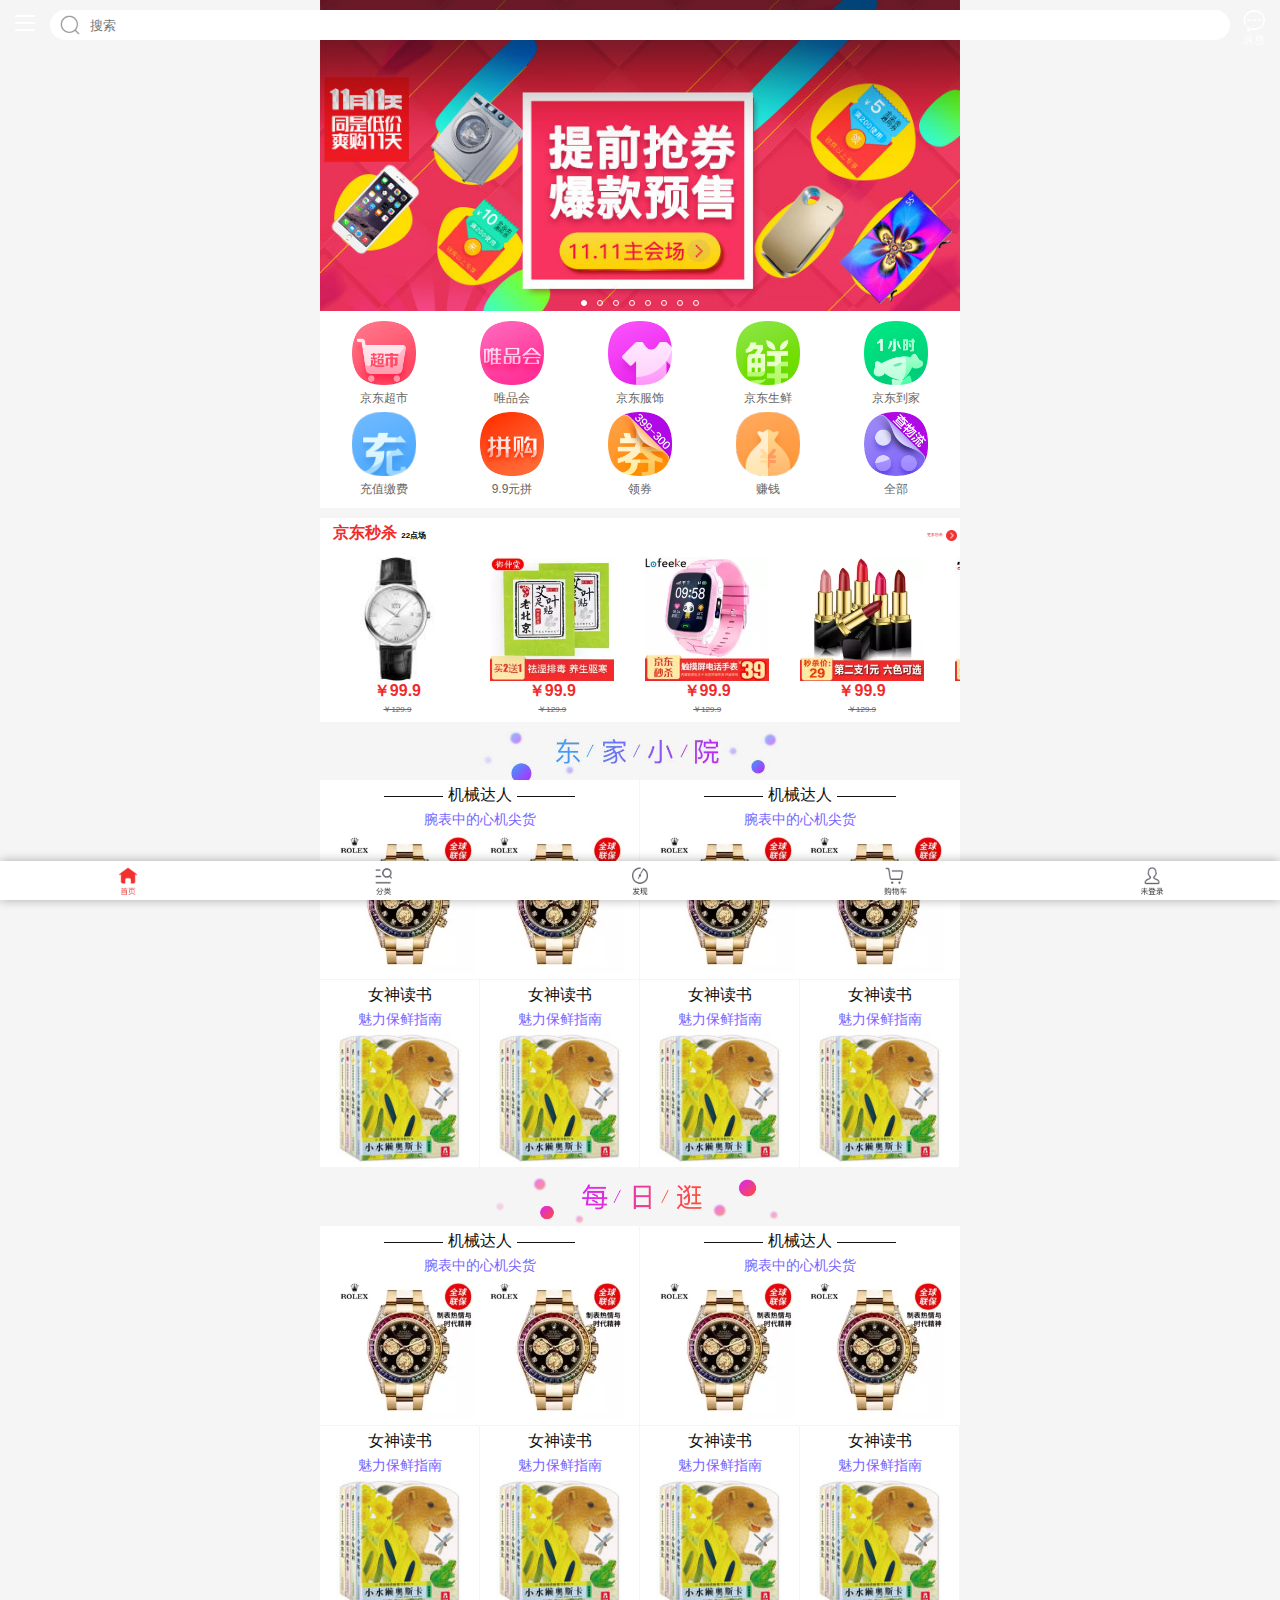
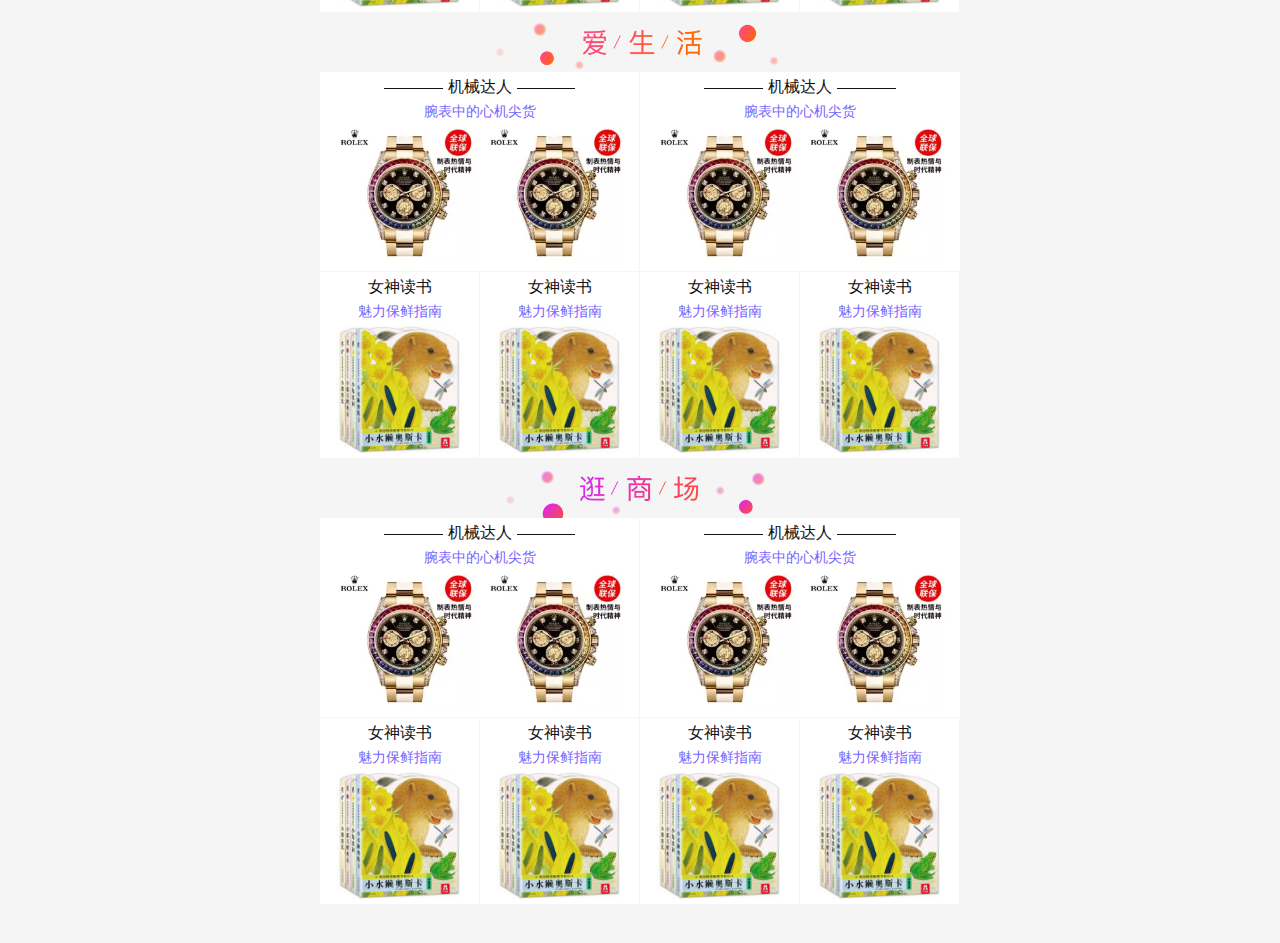
<file: JD-Mobile/index.html>
<!DOCTYPE html>
<html lang="en">
<head>
    <meta charset="UTF-8">
    <meta name="viewport" content="width=device-width,initial-scale=1,user-scalable=0">
    <title>JD移动商场-首页</title>
</head>
    <link rel="stylesheet" href="css/base.css">
    <link rel="stylesheet" href="css/index.css">
<body>
    <div class="jd_container clearfix">
            <!--搜索栏-->
            <header class="jd_search">
                <a href="javascript:;" class="icon_more">
                    <i></i>
                </a>
                <form action="#">
                    <span class="icon_search"></span>
                    <input type="search" placeholder="搜索">
                </form>
                <a href="javascript:;" class="message"></a>
            </header>
        <!--轮播-->
        <div class="jd_banner">
            <ul class="clearfix">
                <li><a href="javascript:;"><img src="images/l8.jpg" alt=""></a></li>
                <li><a href="javascript:;"><img src="images/l1.jpg" alt=""></a></li>
                <li><a href="javascript:;"><img src="images/l2.jpg" alt=""></a></li>
                <li><a href="javascript:;"><img src="images/l3.jpg" alt=""></a></li>
                <li><a href="javascript:;"><img src="images/l4.jpg" alt=""></a></li>
                <li><a href="javascript:;"><img src="images/l5.jpg" alt=""></a></li>
                <li><a href="javascript:;"><img src="images/l6.jpg" alt=""></a></li>
                <li><a href="javascript:;"><img src="images/l7.jpg" alt=""></a></li>
                <li><a href="javascript:;"><img src="images/l8.jpg" alt=""></a></li>
                <li><a href="javascript:;"><img src="images/l1.jpg" alt=""></a></li>
            </ul>
            <ul>
                <li class="now"><a href="javascript:;"></a></li>
                <li><a href="javascript:;"></a></li>
                <li><a href="javascript:;"></a></li>
                <li><a href="javascript:;"></a></li>
                <li><a href="javascript:;"></a></li>
                <li><a href="javascript:;"></a></li>
                <li><a href="javascript:;"></a></li>
                <li><a href="javascript:;"></a></li>
            </ul>
        </div>
        <!--导航栏-->
        <div class="jd_nav">
            <ul class="clearfix">
                <li><a href="javascript:;"><img src="image/nav0.png" alt=""><p>京东超市</p></a></li>
                <li><a href="javascript:;"><img src="image/nav1.png" alt=""><p>唯品会</p></a></li>
                <li><a href="javascript:;"><img src="image/nav2.png" alt=""><p>京东服饰</p></a></li>
                <li><a href="javascript:;"><img src="image/nav3.png" alt=""><p>京东生鲜</p></a></li>
                <li><a href="javascript:;"><img src="image/nav4.png" alt=""><p>京东到家</p></a></li>
                <li><a href="javascript:;"><img src="image/nav5.png" alt=""><p>充值缴费</p></a></li>
                <li><a href="javascript:;"><img src="image/nav6.png" alt=""><p>9.9元拼</p></a></li>
                <li><a href="javascript:;"><img src="image/nav7.png" alt=""><p>领券</p></a></li>
                <li><a href="javascript:;"><img src="image/nav8.png" alt=""><p>赚钱</p></a></li>
                <li><a href="javascript:;"><img src="image/nav9.png" alt=""><p>全部</p></a></li>
            </ul>
        </div>
        <!-- 秒杀 -->
        <div class="jd_seckill clearfix">
            <section class="jd_seckill_title clearfix">
                <a href="javascript" class="jd_seckill_name">
                    <strong>京东秒杀</strong>
                    <strong>22点场</strong>
                </a>
                <a href="javascript:;">更多秒杀<i></i></a>
            </section>
            <section class="jd_seckill_pro">
                <ul class="clearfix">
                    <li><a href="javascript:;"><img src="image/sec0.dpg" alt=""><strong>￥99.9</strong><del>￥129.9</del></a></li>
                    <li><a href="javascript:;"><img src="image/sec1.webp" alt=""><strong>￥99.9</strong><del>￥129.9</del></a></li>
                    <li><a href="javascript:;"><img src="image/sec2.webp" alt=""><strong>￥99.9</strong><del>￥129.9</del></a></li>
                    <li><a href="javascript:;"><img src="image/sec3.webp" alt=""><strong>￥99.9</strong><del>￥129.9</del></a></li>
                    <li><a href="javascript:;"><img src="image/sec4.webp" alt=""><strong>￥99.9</strong><del>￥129.9</del></a></li>
                    <li><a href="javascript:;"><img src="image/sec5.jpg" alt=""><strong>￥29.9</strong><del>￥129.9</del></a></li>
                    <li><a href="javascript:;"><img src="image/sec6.jpg" alt=""><strong>￥29.9</strong><del>￥129.9</del></a></li>
                    <li><a href="javascript:;"><img src="image/sec7.jpg" alt=""><strong>￥29.9</strong><del>￥129.9</del></a></li>
                    <li><a href="javascript:;"><img src="image/sec8.jpg" alt=""><strong>￥29.9</strong><del>￥129.9</del></a></li>
                    <li><a href="javascript:;"><img src="image/sec9.jpg" alt=""><strong>￥29.9</strong><del>￥129.9</del></a></li>
                </ul>
            </section>
        </div>
        <!--产品-->
        <div class="jd_product">
            <div class="jd_product_tit">
                 <img src="image/tit-img0.jpg" alt="">
            </div>
            <section class="jd_product_box clearfix">

                <ul>
                    <li>
                        <a href="javascript:;">
                            <div>
                                <span class="line"></span>
                                <span class="line_bg">机械达人</span>
                            </div>

                            <p>腕表中的心机尖货</p>
                        </a>
                        <div class="jd_product_pro clearfix">
                            <a href="javascript:;"><img src="image/pro0.webp" alt=""></a>
                            <a href="javascript:;"><img src="image/pro0.webp" alt=""></a>
                        </div>
                    </li>
                    <li>
                        <a href="javascript:;">
                            <div>
                                <span class="line"></span>
                                <span class="line_bg">机械达人</span>
                            </div>

                            <p>腕表中的心机尖货</p>
                        </a>
                        <div class="jd_product_pro clearfix">
                            <a href="javascript:;"><img src="image/pro0.webp" alt=""></a>
                            <a href="javascript:;"><img src="image/pro0.webp" alt=""></a>
                        </div>
                    </li>
                </ul>
                <ul class="jd_product_floor">
                    <li>
                        <a href="javascript:;">
                            <span>女神读书</span>
                            <p>魅力保鲜指南</p>
                            <img src="image/pro1.dpg" alt="">
                        </a>
                    </li>
                    <li>
                        <a href="javascript:;">
                            <span>女神读书</span>
                            <p>魅力保鲜指南</p>
                            <img src="image/pro1.dpg" alt="">
                        </a>
                    </li>
                    <li>
                        <a href="javascript:;">
                            <span>女神读书</span>
                            <p>魅力保鲜指南</p>
                            <img src="image/pro1.dpg" alt="">
                        </a>
                    </li>
                    <li>
                        <a href="javascript:;">
                            <span>女神读书</span>
                            <p>魅力保鲜指南</p>
                            <img src="image/pro1.dpg" alt="">
                        </a>
                    </li>
                </ul>
            </section>
            <div class="jd_product_tit">
                <img src="image/tit-img1.jpg" alt="">
            </div>
            <section class="jd_product_box clearfix">

                <ul>
                    <li>
                        <a href="javascript:;">
                            <div>
                                <span class="line"></span>
                                <span class="line_bg">机械达人</span>
                            </div>

                            <p>腕表中的心机尖货</p>
                        </a>
                        <div class="jd_product_pro clearfix">
                            <a href="javascript:;"><img src="image/pro0.webp" alt=""></a>
                            <a href="javascript:;"><img src="image/pro0.webp" alt=""></a>
                        </div>
                    </li>
                    <li>
                        <a href="javascript:;">
                            <div>
                                <span class="line"></span>
                                <span class="line_bg">机械达人</span>
                            </div>

                            <p>腕表中的心机尖货</p>
                        </a>
                        <div class="jd_product_pro clearfix">
                            <a href="javascript:;"><img src="image/pro0.webp" alt=""></a>
                            <a href="javascript:;"><img src="image/pro0.webp" alt=""></a>
                        </div>
                    </li>
                </ul>
                <ul class="jd_product_floor">
                    <li>
                        <a href="javascript:;">
                            <span>女神读书</span>
                            <p>魅力保鲜指南</p>
                            <img src="image/pro1.dpg" alt="">
                        </a>
                    </li>
                    <li>
                        <a href="javascript:;">
                            <span>女神读书</span>
                            <p>魅力保鲜指南</p>
                            <img src="image/pro1.dpg" alt="">
                        </a>
                    </li>
                    <li>
                        <a href="javascript:;">
                            <span>女神读书</span>
                            <p>魅力保鲜指南</p>
                            <img src="image/pro1.dpg" alt="">
                        </a>
                    </li>
                    <li>
                        <a href="javascript:;">
                            <span>女神读书</span>
                            <p>魅力保鲜指南</p>
                            <img src="image/pro1.dpg" alt="">
                        </a>
                    </li>
                </ul>
            </section>
            <div class="jd_product_tit">
                <img src="image/tit-img2.jpg" alt="">
            </div>
            <section class="jd_product_box clearfix">

            <ul>
                <li>
                    <a href="javascript:;">
                        <div>
                            <span class="line"></span>
                            <span class="line_bg">机械达人</span>
                        </div>

                        <p>腕表中的心机尖货</p>
                    </a>
                    <div class="jd_product_pro clearfix">
                        <a href="javascript:;"><img src="image/pro0.webp" alt=""></a>
                        <a href="javascript:;"><img src="image/pro0.webp" alt=""></a>
                    </div>
                </li>
                <li>
                    <a href="javascript:;">
                        <div>
                            <span class="line"></span>
                            <span class="line_bg">机械达人</span>
                        </div>

                        <p>腕表中的心机尖货</p>
                    </a>
                    <div class="jd_product_pro clearfix">
                        <a href="javascript:;"><img src="image/pro0.webp" alt=""></a>
                        <a href="javascript:;"><img src="image/pro0.webp" alt=""></a>
                    </div>
                </li>
            </ul>
            <ul class="jd_product_floor">
                <li>
                    <a href="javascript:;">
                        <span>女神读书</span>
                        <p>魅力保鲜指南</p>
                        <img src="image/pro1.dpg" alt="">
                    </a>
                </li>
                <li>
                    <a href="javascript:;">
                        <span>女神读书</span>
                        <p>魅力保鲜指南</p>
                        <img src="image/pro1.dpg" alt="">
                    </a>
                </li>
                <li>
                    <a href="javascript:;">
                        <span>女神读书</span>
                        <p>魅力保鲜指南</p>
                        <img src="image/pro1.dpg" alt="">
                    </a>
                </li>
                <li>
                    <a href="javascript:;">
                        <span>女神读书</span>
                        <p>魅力保鲜指南</p>
                        <img src="image/pro1.dpg" alt="">
                    </a>
                </li>
            </ul>
        </section>
            <div class="jd_product_tit">
                <img src="image/tit-img3.jpg" alt="">
            </div>
            <section class="jd_product_box clearfix">

                <ul>
                    <li>
                        <a href="javascript:;">
                            <div>
                                <span class="line"></span>
                                <span class="line_bg">机械达人</span>
                            </div>

                            <p>腕表中的心机尖货</p>
                        </a>
                        <div class="jd_product_pro clearfix">
                            <a href="javascript:;"><img src="image/pro0.webp" alt=""></a>
                            <a href="javascript:;"><img src="image/pro0.webp" alt=""></a>
                        </div>
                    </li>
                    <li>
                        <a href="javascript:;">
                            <div>
                                <span class="line"></span>
                                <span class="line_bg">机械达人</span>
                            </div>

                            <p>腕表中的心机尖货</p>
                        </a>
                        <div class="jd_product_pro clearfix">
                            <a href="javascript:;"><img src="image/pro0.webp" alt=""></a>
                            <a href="javascript:;"><img src="image/pro0.webp" alt=""></a>
                        </div>
                    </li>
                </ul>
                <ul class="jd_product_floor">
                    <li>
                        <a href="javascript:;">
                            <span>女神读书</span>
                            <p>魅力保鲜指南</p>
                            <img src="image/pro1.dpg" alt="">
                        </a>
                    </li>
                    <li>
                        <a href="javascript:;">
                            <span>女神读书</span>
                            <p>魅力保鲜指南</p>
                            <img src="image/pro1.dpg" alt="">
                        </a>
                    </li>
                    <li>
                        <a href="javascript:;">
                            <span>女神读书</span>
                            <p>魅力保鲜指南</p>
                            <img src="image/pro1.dpg" alt="">
                        </a>
                    </li>
                    <li>
                        <a href="javascript:;">
                            <span>女神读书</span>
                            <p>魅力保鲜指南</p>
                            <img src="image/pro1.dpg" alt="">
                        </a>
                    </li>
                </ul>
            </section>
        </div>
        <div class="jd_commonNav clearfix">
            <a href="javascript:;">
                <div><img src="image/common0.png" alt=""></div>
            </a>
            <a href="category.html">
                <div><img src="image/common1.png" alt=""></div>
            </a>
            <a href="javascript:;">
                <div><img src="image/common2.png" alt=""></div>
            </a>
            <a href="javascript:;">
                <div><img src="image/common3.png" alt=""></div>
            </a>
            <a href="javascript:;">
                <div><img src="image/common4.png" alt=""></div>
            </a>
        </div>
        <div class="box">

        </div>
    </div>
</body>
<script src="js/common.js"></script>
<script src="js/index.js"></script>
</html>
</file>
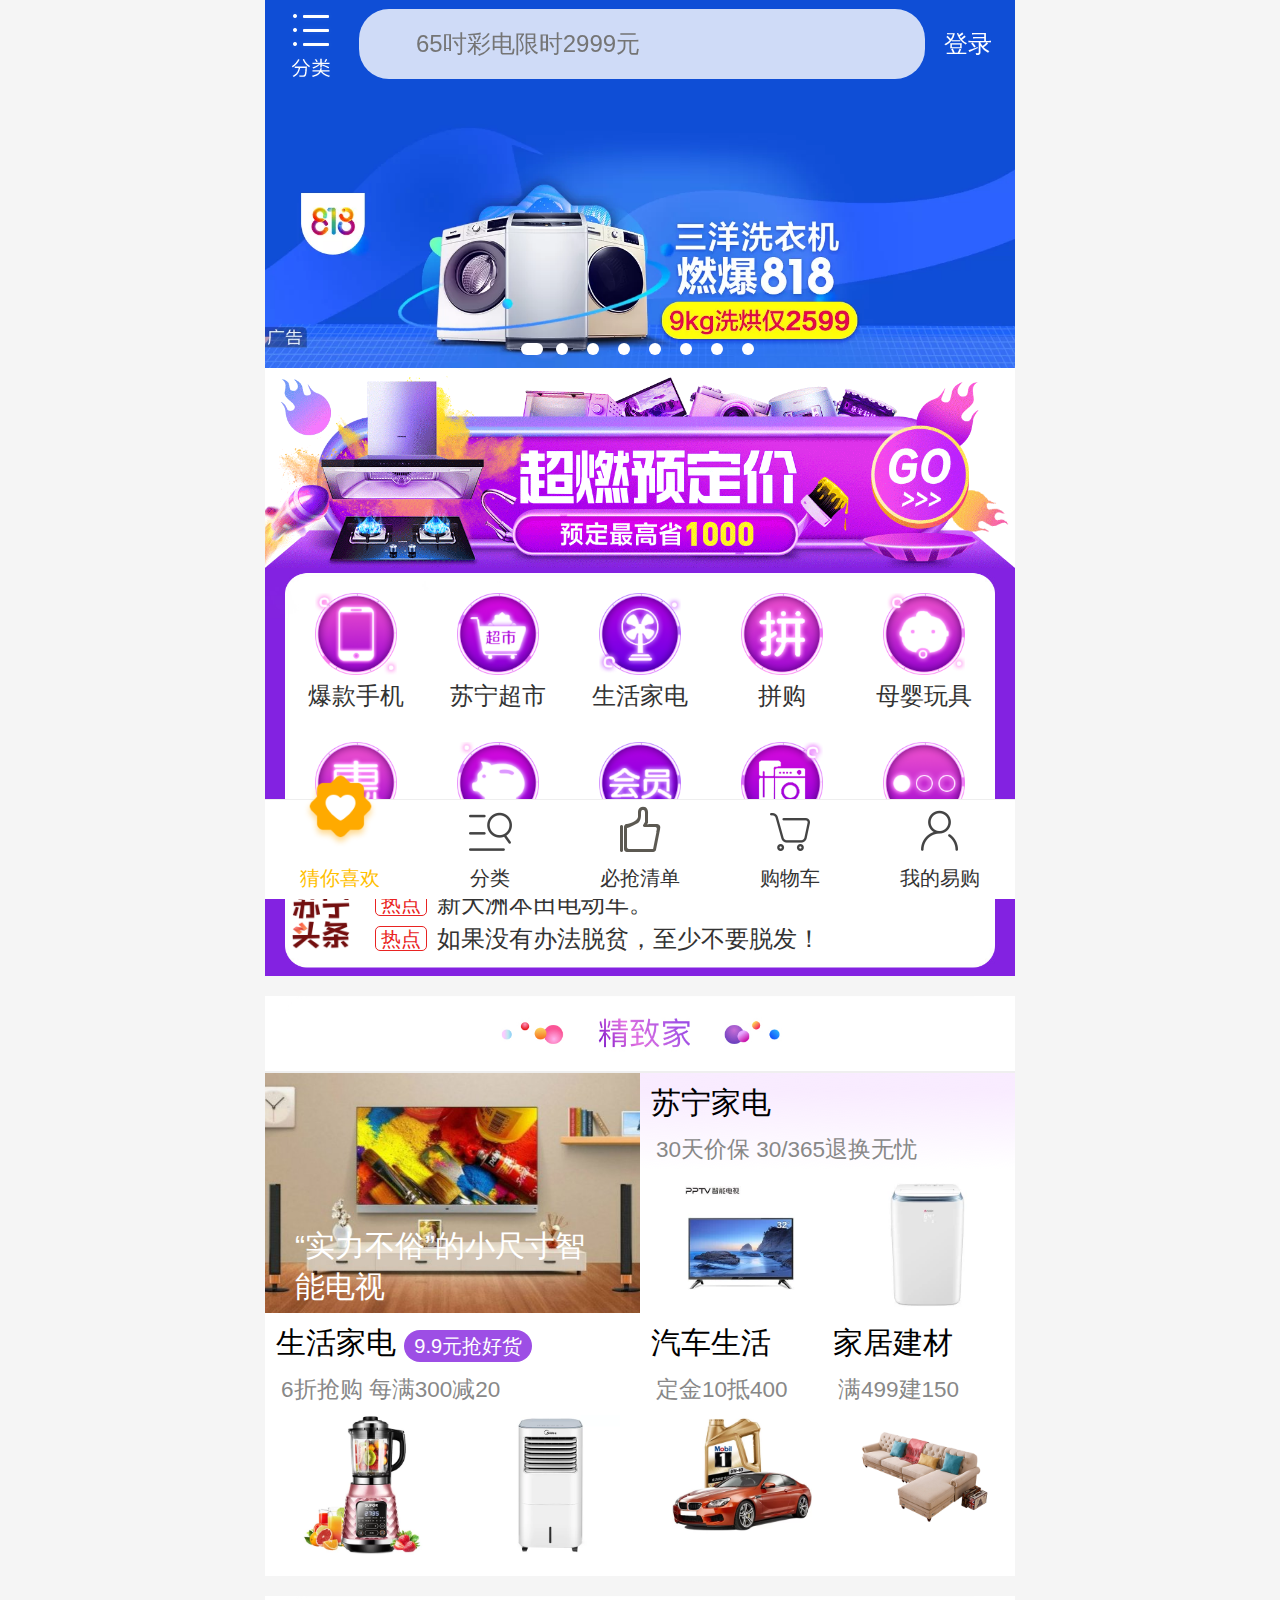
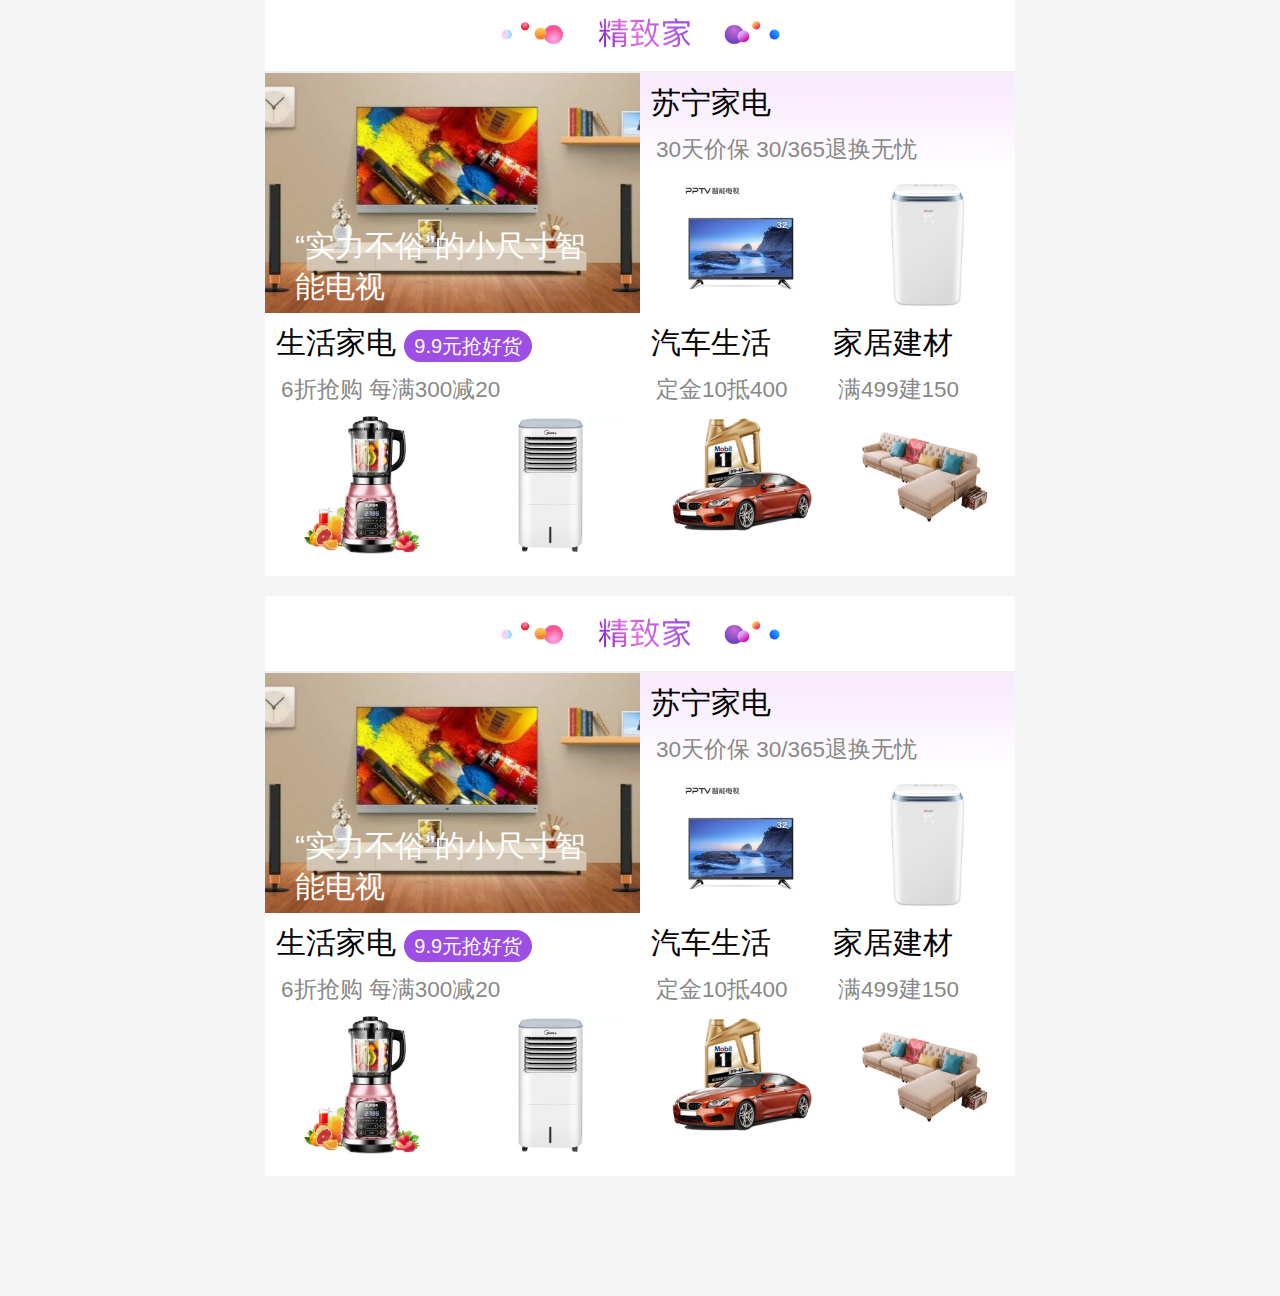
<file: 苏宁商城移动端/index.html>
<!DOCTYPE html>
<html lang="en">
<head>
    <meta charset="UTF-8">
    <meta http-equiv="Content-Type" charset="utf-8" content="text/html">
    <meta name="viewport" content="width=device-width,initial-scale=1,user-scalable=0">
    <meta name="apple-mobile-web-app-capable" content="yes">
    <meta name="apple-mobile-web-app-status-bar-style" content="black">
    <meta name="keywords" content="网上商城,家居用品,手机电器">
    <title>苏宁易购</title>
    <link rel="stylesheet" href="less/index.css">
</head>
<body>
    <div class="w">
        <!--头部搜索栏-->
        <div class="index-nav">
            <header class="sn_header">
                <a href="#" class="sn_cate"></a>
                <div class="search_bar">
                    <a href="#" class="sn_search_a"></a>
                    <form action="#">
                        <input type="search" placeholder="65吋彩电限时2999元">
                    </form>
                </div>
                <a href="#" class="sn_login">登录</a>
            </header>
        </div>

        <!--轮播图-->
        <section class="sn_banner">
            <ul class="clearfix">
                <li><a href="#"><img src="images/banner7.webp" alt=""></a></li>
                <li><a href="#"><img src="images/banner0.webp" alt=""></a></li>
                <li><a href="#"><img src="images/banner1.jpg" alt=""></a></li>
                <li><a href="#"><img src="images/banner2.webp" alt=""></a></li>
                <li><a href="#"><img src="images/banner3.webp" alt=""></a></li>
                <li><a href="#"><img src="images/banner4.webp" alt=""></a></li>
                <li><a href="#"><img src="images/banner5.webp" alt=""></a></li>
                <li><a href="#"><img src="images/banner6.webp" alt=""></a></li>
                <li><a href="#"><img src="images/banner7.webp" alt=""></a></li>
                <li><a href="#"><img src="images/banner0.webp" alt=""></a></li>
            </ul>
            <ul>
                <li class="active"><i></i></li>
                <li><i></i></li>
                <li><i></i></li>
                <li><i></i></li>
                <li><i></i></li>
                <li><i></i></li>
                <li><i></i></li>
                <li><i></i></li>
            </ul>
        </section>
        <!--导航-->
        <section class="sn_vdeu">
            <a href="#"><img src="images/vdeu-img.gif" alt=""></a>
        </section>
        <section class="sn_nav clearfix">
            <ul class="clearfix">
                <li><a href="#"><img src="images/nav0.png" alt=""><p>爆款手机</p></a></li>
                <li><a href="#"><img src="images/nav1.png" alt=""><p>苏宁超市</p></a></li>
                <li><a href="#"><img src="images/nav2.png" alt=""><p>生活家电</p></a></li>
                <li><a href="#"><img src="images/nav3.png" alt=""><p>拼购</p></a></li>
                <li><a href="#"><img src="images/nav4.png" alt=""><p>母婴玩具</p></a></li>
                <li><a href="#"><img src="images/nav5.png" alt=""><p>大聚惠</p></a></li>
                <li><a href="#"><img src="images/nav6.png" alt=""><p>赚钱</p></a></li>
                <li><a href="#"><img src="images/nav7.png" alt=""><p>领云钻</p></a></li>
                <li><a href="#"><img src="images/nav8.png" alt=""><p>苏宁家电</p></a></li>
                <li><a href="#"><img src="images/nav9.png" alt=""><p>分类</p></a></li>
            </ul>
        </section>
        <!--头条-->
        <section class="sn_headline clearfix">
            <a href="#" class="sn_icon_headline"><img src="images/sn_headline.png" alt=""></a>
            <a href="#"><i>热点</i><span>新大洲本田电动车。</span></a>
            <a href="#"><i>热点</i><span>如果没有办法脱贫，至少不要脱发！</span></a>
        </section>
        <!--产品板块-->
        <div class="sn_pro_tit"><img src="images/pro-tit.png" alt=""></div>
        <section class="sn_product clearfix">
            <a href="#" class="lt">
                <img src="images/pro0.jpg" alt="">
                <p>“实力不俗”的小尺寸智能电视</p>
            </a>
            <a href="#" class="rt">
                <p>苏宁家电</p>
                <span>30天价保 30/365退换无忧</span>
                <img src="images/pro1.webp" alt="">
                <img src="images/pro2.webp" alt="">
            </a>
            <a href="#" class="lb">
                <p>生活家电 <i>9.9元抢好货</i></p>
                <span>6折抢购 每满300减20</span>
                <img src="images/pro3.webp" alt="">
                <img src="images/pro4.webp" alt="">
            </a>
            <div class="rb">
                <a href="#">
                    <p>汽车生活</p>
                    <span>定金10抵400</span>
                    <img src="images/pro5.webp" alt="">
                </a>
                <a href="#">
                    <p>家居建材</p>
                    <span>满499建150</span>
                    <img src="images/pro6.png" alt="">
                </a>
            </div>
        </section>

        <div class="sn_pro_tit"><img src="images/pro-tit.png" alt=""></div>
        <section class="sn_product clearfix">
            <a href="#" class="lt">
                <img src="images/pro0.jpg" alt="">
                <p>“实力不俗”的小尺寸智能电视</p>
            </a>
            <a href="#" class="rt">
                <p>苏宁家电</p>
                <span>30天价保 30/365退换无忧</span>
                <img src="images/pro1.webp" alt="">
                <img src="images/pro2.webp" alt="">
            </a>
            <a href="#" class="lb">
                <p>生活家电 <i>9.9元抢好货</i></p>
                <span>6折抢购 每满300减20</span>
                <img src="images/pro3.webp" alt="">
                <img src="images/pro4.webp" alt="">
            </a>
            <div class="rb">
                <a href="#">
                    <p>汽车生活</p>
                    <span>定金10抵400</span>
                    <img src="images/pro5.webp" alt="">
                </a>
                <a href="#">
                    <p>家居建材</p>
                    <span>满499建150</span>
                    <img src="images/pro6.png" alt="">
                </a>
            </div>
        </section>

        <div class="sn_pro_tit"><img src="images/pro-tit.png" alt=""></div>
        <section class="sn_product clearfix">
            <a href="#" class="lt">
                <img src="images/pro0.jpg" alt="">
                <p>“实力不俗”的小尺寸智能电视</p>
            </a>
            <a href="#" class="rt">
                <p>苏宁家电</p>
                <span>30天价保 30/365退换无忧</span>
                <img src="images/pro1.webp" alt="">
                <img src="images/pro2.webp" alt="">
            </a>
            <a href="#" class="lb">
                <p>生活家电 <i>9.9元抢好货</i></p>
                <span>6折抢购 每满300减20</span>
                <img src="images/pro3.webp" alt="">
                <img src="images/pro4.webp" alt="">
            </a>
            <div class="rb">
                <a href="#">
                    <p>汽车生活</p>
                    <span>定金10抵400</span>
                    <img src="images/pro5.webp" alt="">
                </a>
                <a href="#">
                    <p>家居建材</p>
                    <span>满499建150</span>
                    <img src="images/pro6.png" alt="">
                </a>
            </div>
        </section>
        <!--底部页签-->
        <div style="height:2rem"></div>
        <div class="bottom-nav">
            <div class="sn_tabs">
                <a href="#"><img src="images/bottom-nav0.png" alt=""><p>猜你喜欢</p></a>
                <a href="#"><img src="images/bottom-nav1.png" alt=""><p>分类</p></a>
                <a href="#"><img src="images/bottom-nav2.png" alt=""><p>必抢清单</p></a>
                <a href="#"><img src="images/bottom-nav3.png" alt=""><p>购物车</p></a>
                <a href="#"><img src="images/bottom-nav4.png" alt=""><p>我的易购</p></a>
            </div>
        </div>

    </div>
</body>
<script src="lib/zepto/zepto.min.js"></script>
<script src="lib/zepto/fx.js"></script>
<script src="lib/zepto/touch.js"></script>
<script src="js/index.js"></script>
</html>
</file>
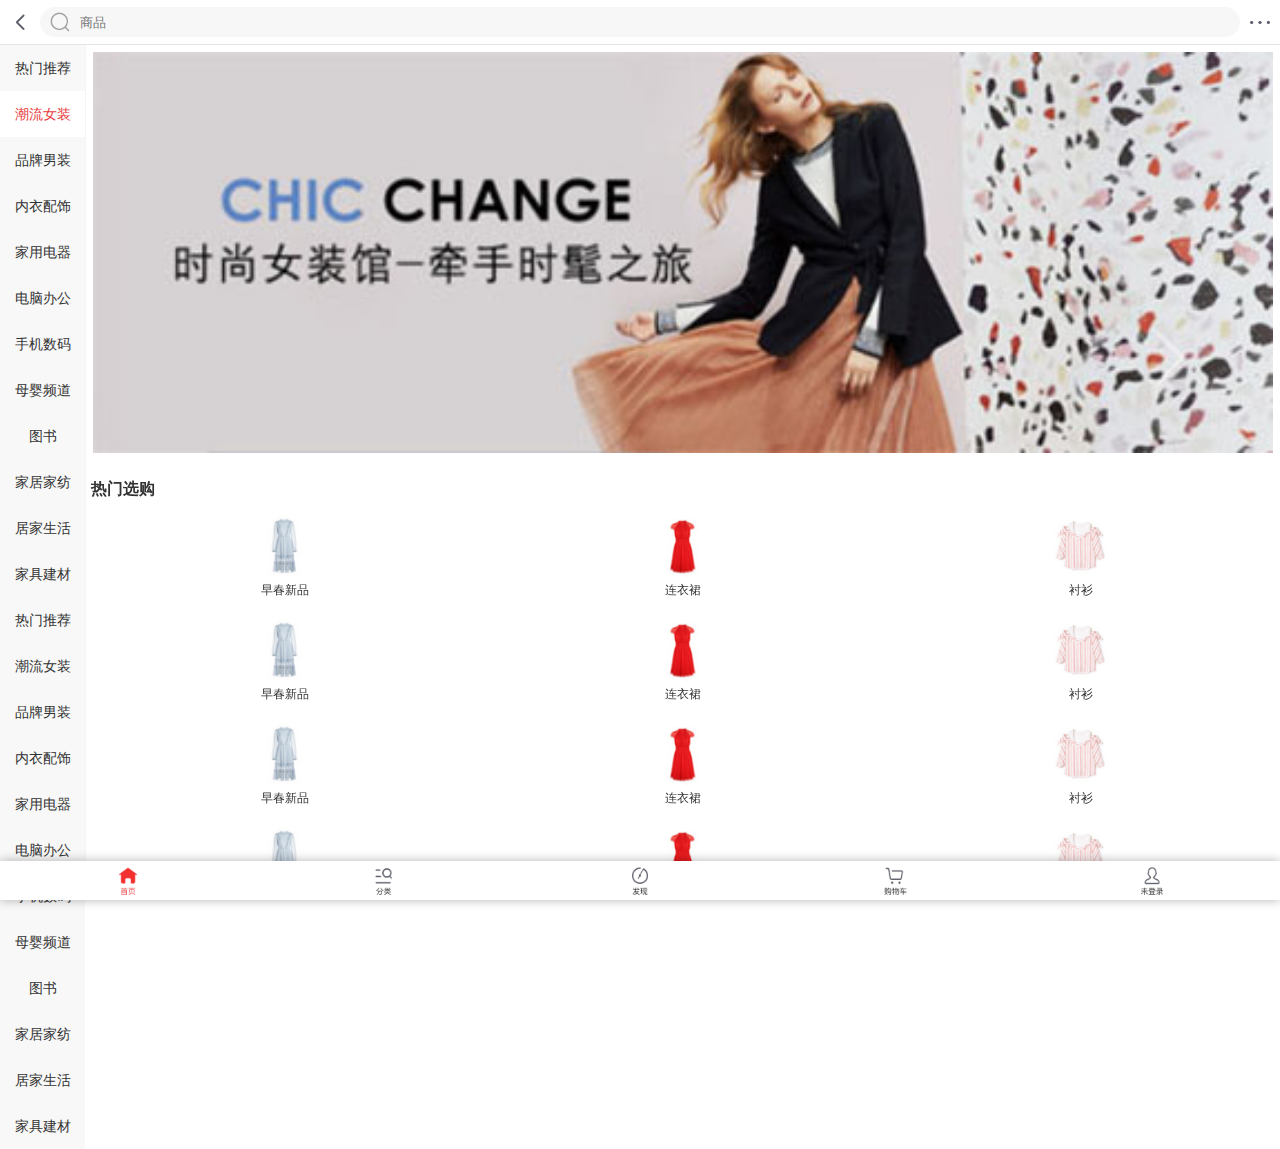
<file: JD-Mobile/category.html>
<!DOCTYPE html>
<html lang="en">
<head>
    <meta charset="UTF-8">
    <meta name="viewport" content="width=device-width,initial-scale=1,user-scalable=0">
    <title>商品分类</title>
    <link rel="stylesheet" href="css/base.css">
    <link rel="stylesheet" href="css/category.css">
</head>
<body>
    <div class="body_wrap">
        <!--搜索栏-->
        <header class="jd_cate_search">
            <a href="javascript:;" class="jd_cate_back"></a>
            <form action="#">
                <span></span>
                <input type="search" placeholder="商品">
            </form>
            <a href="javascript:;" class="jd_cate_more"></a>
        </header>

        <!--内容主体-->
        <div class="jd_cate_main">
            <!--左侧边栏-->
            <div class="leftSlide">
                <ul>
                    <li class=""><a href="javascript:;">热门推荐</a></li>
                    <li class="now"><a href="javascript:;">潮流女装</a></li>
                    <li class=""><a href="javascript:;">品牌男装</a></li>
                    <li class=""><a href="javascript:;">内衣配饰</a></li>
                    <li class=""><a href="javascript:;">家用电器</a></li>
                    <li class=""><a href="javascript:;">电脑办公</a></li>
                    <li class=""><a href="javascript:;">手机数码</a></li>
                    <li class=""><a href="javascript:;">母婴频道</a></li>
                    <li class=""><a href="javascript:;">图书</a></li>
                    <li class=""><a href="javascript:;">家居家纺</a></li>
                    <li class=""><a href="javascript:;">居家生活</a></li>
                    <li class=""><a href="javascript:;">家具建材</a></li>
                    <li class=""><a href="javascript:;">热门推荐</a></li>
                    <li class=""><a href="javascript:;">潮流女装</a></li>
                    <li class=""><a href="javascript:;">品牌男装</a></li>
                    <li class=""><a href="javascript:;">内衣配饰</a></li>
                    <li class=""><a href="javascript:;">家用电器</a></li>
                    <li class=""><a href="javascript:;">电脑办公</a></li>
                    <li class=""><a href="javascript:;">手机数码</a></li>
                    <li class=""><a href="javascript:;">母婴频道</a></li>
                    <li class=""><a href="javascript:;">图书</a></li>
                    <li class=""><a href="javascript:;">家居家纺</a></li>
                    <li class=""><a href="javascript:;">居家生活</a></li>
                    <li class=""><a href="javascript:;">家具建材</a></li>
                </ul>
            </div>
            <!--右侧边栏-->
            <div class="rightSlide">
                <div class="jd_rightSlide_box">
                    <a href="javascript:;" class="banner"><img src="image/banner_2.jpg" alt=""></a>
                    <div class="hot">
                        <h3>热门选购</h3>
                        <ul class="clearfix">
                            <li><a href="javascript:;"><img src="image/hot0.jpg" alt=""><p>早春新品</p></a></li>
                            <li><a href="javascript:;"><img src="image/hot1.jpg" alt=""><p>连衣裙</p></a></li>
                            <li><a href="javascript:;"><img src="image/hot2.jpg" alt=""><p>衬衫</p></a></li>
                            <li><a href="javascript:;"><img src="image/hot0.jpg" alt=""><p>早春新品</p></a></li>
                            <li><a href="javascript:;"><img src="image/hot1.jpg" alt=""><p>连衣裙</p></a></li>
                            <li><a href="javascript:;"><img src="image/hot2.jpg" alt=""><p>衬衫</p></a></li>
                            <li><a href="javascript:;"><img src="image/hot0.jpg" alt=""><p>早春新品</p></a></li>
                            <li><a href="javascript:;"><img src="image/hot1.jpg" alt=""><p>连衣裙</p></a></li>
                            <li><a href="javascript:;"><img src="image/hot2.jpg" alt=""><p>衬衫</p></a></li>
                            <li><a href="javascript:;"><img src="image/hot0.jpg" alt=""><p>早春新品</p></a></li>
                            <li><a href="javascript:;"><img src="image/hot1.jpg" alt=""><p>连衣裙</p></a></li>
                            <li><a href="javascript:;"><img src="image/hot2.jpg" alt=""><p>衬衫</p></a></li>
                        </ul>
                        <h3>热门特卖</h3>
                        <ul class="clearfix">
                            <li><a href="javascript:;"><img src="image/hot0.jpg" alt=""><p>早春新品</p></a></li>
                            <li><a href="javascript:;"><img src="image/hot1.jpg" alt=""><p>连衣裙</p></a></li>
                            <li><a href="javascript:;"><img src="image/hot2.jpg" alt=""><p>衬衫</p></a></li>
                            <li><a href="javascript:;"><img src="image/hot0.jpg" alt=""><p>早春新品</p></a></li>
                            <li><a href="javascript:;"><img src="image/hot1.jpg" alt=""><p>连衣裙</p></a></li>
                            <li><a href="javascript:;"><img src="image/hot2.jpg" alt=""><p>衬衫</p></a></li>
                            <li><a href="javascript:;"><img src="image/hot0.jpg" alt=""><p>早春新品</p></a></li>
                            <li><a href="javascript:;"><img src="image/hot1.jpg" alt=""><p>连衣裙</p></a></li>
                            <li><a href="javascript:;"><img src="image/hot2.jpg" alt=""><p>衬衫</p></a></li>
                            <li><a href="javascript:;"><img src="image/hot0.jpg" alt=""><p>早春新品</p></a></li>
                            <li><a href="javascript:;"><img src="image/hot1.jpg" alt=""><p>连衣裙</p></a></li>
                            <li><a href="javascript:;"><img src="image/hot2.jpg" alt=""><p>衬衫</p></a></li>
                        </ul>
                    </div>
                </div>
            </div>
        </div>

    </div>
    <!--底部导航栏-->
    <div class="jd_commonNav clearfix">
        <a href="javascript:;">
            <div><img src="image/common0.png" alt=""></div>
        </a>
        <a href="category.html">
            <div><img src="image/common1.png" alt=""></div>
        </a>
        <a href="javascript:;">
            <div><img src="image/common2.png" alt=""></div>
        </a>
        <a href="javascript:;">
            <div><img src="image/common3.png" alt=""></div>
        </a>
        <a href="javascript:;">
            <div><img src="image/common4.png" alt=""></div>
        </a>
    </div>
    <div class="box">

    </div>
</body>
<script src="js/common.js"></script>
<script src="js/iscroll.js"></script>
<script src="js/category.js"></script>
</html>
</file>
<file: JD-Mobile/css/base.css>
/*<===============清除样式=================>*/
*,
*::before,
*::after {
    margin: 0;
    padding: 0;
    /*防止内容溢出*/
    box-sizing:border-box;
    -webkit-box-sizing:border-box;
    -moz-box-sizing:border-box;
    /*清除点击高亮显示*/
    tap-highlight-color: transparent;
    -webkit-tap-highlight-color: transparent;
}
body {
    font-size: 14px;
    /*字体微软雅黑或手机自带*/
    font-family: "Microsoft YaHei",sans-serif;
    color: #333;
}
ul,li {
    list-style: none;
}
a {
    text-decoration:none;
}
input,textarea {
    border:none;
    outline:none;
    /*不允许改变尺寸*/
    resize: none;
    /*清除外观样式*/
    -webkit-appearance:none;
}



/*<===============常用样式=================>*/

.f_left{
    float: left;
}
.f_right {
    float: right;
}
.clearfix::before,
.clearfix::after {
    content: '';
    visibility: hidden;
    display: block;
    height: 0;
    line-height: 0;
    clear:both;
}
.m_l10 {
    margin-left: 10px;
}
.m_r10 {
    margin-right: 10px;
}
.m_t10 {
    margin-top: 10px;
}
.m_b10 {
    margin-bottom: 10px;
}
/*精灵图通用样式*/
/*[class^='icon_'],[class*=' icon_']{
    background-repeat: no-repeat;
    background-image: url('../images/sprites.png');
    background-size: 200px 200px;
}*/

/*底部导航栏*/
.jd_commonNav {
    width: 100%;
    background-color: #fff;
    position: fixed;
    bottom: 0;
    left: 0;
    box-shadow: 0 0 10px rgba(0,0,0,.3);
    z-index:1009;
    -webkit-transform: translateZ(0);
}
.jd_commonNav a {
    display: block;
    width: 20%;
    float: left;
    height: 2.8em;
    position: relative;
}
.jd_commonNav a div {
    padding: 0.25rem 0;
    /*width: 80%;*/
    width: 3.6em;
    /*position: absolute;*/
    /*left: 50%;*/
    margin: 0 auto;

}
.jd_commonNav a div img{
    display: block;
    width: 3.6em;
    margin-top: -0.2em;
}

/*占位盒*/
.box {
    width: 100%;
    height: 2.8em;
}
</file>
<file: JD-Mobile/css/index.css>
body{
    background: #f5f5f5;
}
/*版心*/
.jd_container {
    min-width:320px;
    max-width:640px;
    width: 100%;
    margin: 0 auto;
}
/*头部搜索栏*/
.jd_container .jd_search {
    width: 100%;
    height: 50px;
    margin: 0 auto;
    position: fixed;
    /*防止固定定位移动时抖动*/
    -webkit-transform: translateZ(0);
    top: 0;
    left: 0;
    z-index: 1009;
    background-color: rgba(201,21,35,0);

}

.jd_search .icon_more {
    width: 50px;
    height: 50px;
    position:absolute;
    top: 0;
    left: 0;
}
.jd_search .icon_more i {
    display: block;
    width: 20px;
    height: 16px;
    background: url('../image/more.png');
    background-size: contain;
    margin-top: 15px;
    margin-left: 15px;
}
.jd_search .message {
    width: 22px;
    height: 40px;
    background:url(../image/message.png) no-repeat;
    background-size:contain;
    position: absolute;
    top: 50%;
    margin-top: -15px;
    right: 15px;
    color: #fff;
    line-height: 40px;
    text-align: center;
}

.jd_search form {
    width: 100%;
    padding-left: 50px;
    padding-right: 50px;
    position: relative;
}
.jd_search form input {
    width: 100%;
    height: 30px;
    margin-top: 10px;
    background-color: #fff;
    border-radius:15px;
    padding-left: 40px;
    padding-right: 10px;
}
.jd_search form span {
    background: url(../image/search.png) no-repeat;
    background-size: contain;
    width: 20px;
    height: 20px;
    position: absolute;
    top: 15px;
    left: 60px;
}
/*轮播图*/
.jd_banner {
    position: relative;
    overflow:hidden;
}
.jd_banner ul:first-child {
    width: 1000%;
    transform:translateX(-10%);
    -webkit-transform:translateX(-10%);
}
.jd_banner ul:first-child li{
    width: 10%;
    float: left;
}
.jd_banner ul:first-child li a{
    display: block;
    width: 100%;
}
.jd_banner ul:first-child li a img{
    display: block;
    width: 100%;
}
.jd_banner ul:last-child {
    width: 118px;
    height: 6px;
    position: absolute;
    bottom: 5px;
    left: 50%;
    margin-left: -59px;
}
.jd_banner ul:last-child li{
    float: left;
    margin-left: 10px;
}
.jd_banner ul:last-child li a{
    display: block;
    width: 6px;
    height: 6px;
    border: 1px solid #fff;
    border-radius:50%;
}
.jd_banner ul:last-child li:nth-child(1){
    margin-left: 0;
}
.jd_banner ul:last-child li.now a{
    background-color: #fff;
}
/*导航栏*/
.jd_nav {
    width: 100%;
    background-color: #fff;
    padding: 10px 0 5px 0;
}
.jd_nav ul {
    width: 100%;
}
.jd_nav ul li {
    width: 20%;
    display: block;
    float: left;
}
.jd_nav ul li a {
    display: block;
    width: 100%;
    text-align: center
}
.jd_nav ul li a img{
    display: block;
    width: 50%;
    margin: 0 auto;
}
.jd_nav ul li a p{
    color:#666;
    font-size:12px;
    padding: 5px 0;
}
/*秒杀*/
.jd_seckill {
    width: 100%;
    margin-top: 10px;
    background-color: #fff;
    position: relative;
    overflow: hidden;
}
jd_seckill .jd_seckill_title {
    width: 100%;
    height: 34px;
    background-color: #ccc;
}
.jd_seckill .jd_seckill_title a {
    color: #f02b2b;
    /*line-height: 34px;*/
}
.jd_seckill .jd_seckill_title .jd_seckill_name {
    color: #f02b2b;
    width: 60%;
    height: 34px;
    float: left;
    margin: 0 0 0 2%;
    font-size: 1rem;
    padding-top: 5px;
}
.jd_seckill .jd_seckill_title .jd_seckill_name strong:last-child {
    color: #000;
    font-size:0.5rem;
}
.jd_seckill .jd_seckill_title a:last-child {
    float: right;
    font-size: 0.25rem;
    line-height: 34px;
    padding-right: 17px;
}
.jd_seckill .jd_seckill_title a:last-child i{
    display: inline-block;
    position: absolute;
    width: 11px;
    height: 11px;
    background:url(../image/seckill_rt.png) no-repeat;
    background-size:contain;
    top: 12px;
    right: 3px;
}
.jd_seckill .jd_seckill_pro {

}
.jd_seckill .jd_seckill_pro ul{
    width: 242%;
}
.jd_seckill .jd_seckill_pro ul li{
    width: 10%;
    /*height: 3rem;*/
    float: left;
    display: block;
    margin: 5px 0;
}
.jd_seckill .jd_seckill_pro ul li a{
    display: block;
    width: 100%;
    color:#666;
    text-align: center;
}
.jd_seckill .jd_seckill_pro ul li a img{
    width: 80%;
    display: block;
    margin: 0 auto;
}
.jd_seckill .jd_seckill_pro ul li a strong{
    display: block;
    color: #f02b2b;
    font-size: 1rem;
}
.jd_seckill .jd_seckill_pro ul li a del{
    display: block;
    font-size: 0.5rem;
    margin: 2px 0;
}
/*产品区*/
.jd_product {

}
.jd_product .jd_product_box {
    width: 100%;
    background-color: #f5f5f5;
}
.jd_product .jd_product_tit:nth-child(1){
    width: 50%;
    margin: 0 auto;
    display: block;
}
.jd_product .jd_product_tit{
    width: 100%;
}
.jd_product .jd_product_tit img{
    width: 100%;
    display: block;
}
/*产品区-东家小院*/
.jd_product .jd_product_box ul {
    width: 100%;
}
.jd_product .jd_product_box ul li{
    width: 50%;
    background-color: #fff;
    float: left;
}
.jd_product .jd_product_box ul li:first-child {
    border-right: 1px solid #f5f5f5;
}
.jd_product .jd_product_box ul li a:nth-child(1){
    width: 100%;
    display: block;
    text-align: center;
}
.jd_product .jd_product_box ul li a:nth-child(1) p{
    color: #7665ff;
}
.jd_product .jd_product_box ul li a:nth-child(1) div{
    width: 100%;
    display: block;
    text-align: center;
    position: relative;
    padding: 5px 25px;
    font-size: 1rem;
}
.jd_product .jd_product_box ul li a:nth-child(1) .line{
    height: 1px;
    /*display: block;*/
    width: 60%;
    background-color: #111;
    position: absolute;
    top: 1rem;
    left: 20%;
    z-index: 19;
}
.jd_product .jd_product_box ul li a:nth-child(1) .line_bg{
    color: #111;
    background-color: #fff;
    padding: 0 5px;
    z-index: 20;
    position: relative;
    display: inline-block;
    /*font: inherit;*/
}
.jd_product .jd_product_box ul li .jd_product_pro {
    width: 100%;
    padding: 0 10px;
}
.jd_product .jd_product_box ul li .jd_product_pro a{
    width: 50%;
    display: block;
    float: left;
    padding: 5px;
}
.jd_product .jd_product_box ul li .jd_product_pro a img {
    width: 100%;
    display: block;
}
.jd_product .jd_product_box .jd_product_floor li {
    width: 25%;
    float: left;
    border-right: 1px solid #f5f5f5;
    border-top: 1px solid #f5f5f5;
}
.jd_product .jd_product_box .jd_product_floor li a {
    width: 100%;
    display: block;
    padding: 5px 0;
}
.jd_product .jd_product_box .jd_product_floor li a p {
    margin: 5px 0;
}
.jd_product .jd_product_box .jd_product_floor li a span {
    color: #111;
    font-size: 1rem;
}
.jd_product .jd_product_box .jd_product_floor li a img {
    width: 80%;
    display: block;
    margin: 0 auto;
}
</file>
<file: 苏宁商城移动端/less/index.css>
@charset "UTF-8";
*,
*::before,
*::after {
  padding: 0;
  margin: 0;
  box-sizing: border-box;
  -webkit-box-sizing: border-box;
  -moz-box-sizing: border-box;
  tap-highlight-color: transparent;
  -webkit-tap-highlight-color: transparent;
  -moz-tap-highlight-color: transparent;
}
body {
  font-size: 14px;
  font-family: Arial, Helvetica, STHeiTi, sans-serif;
  color: #333;
  background-color: #f5f5f5;
}
a {
  text-decoration: none;
  color: #333;
}
a:hover {
  text-decoration: none;
  color: #333;
}
ul,
li {
  list-style: none;
}
input,
textarea {
  border: none;
  outline: none;
  resize: none;
  -webkit-appearance: none;
}
.clearfix::after,
.clearfix::before {
  content: '';
  clear: both;
  display: block;
  visibility: hidden;
  height: 0;
}
.clearfix {
  *zoom: 1;
}
/*页面版心*/
.w {
  position: relative;
  width: 100%;
  max-width: 750px;
  min-width: 320px;
  margin: 0 auto;
}
@media (min-width: 320px) {
  html {
    font-size: 21.33333333px;
  }
}
@media (min-width: 360px) {
  html {
    font-size: 24px;
  }
}
@media (min-width: 375px) {
  html {
    font-size: 25px;
  }
}
@media (min-width: 384px) {
  html {
    font-size: 25.6px;
  }
}
@media (min-width: 400px) {
  html {
    font-size: 26.66666667px;
  }
}
@media (min-width: 414px) {
  html {
    font-size: 27.6px;
  }
}
@media (min-width: 424px) {
  html {
    font-size: 28.26666667px;
  }
}
@media (min-width: 480px) {
  html {
    font-size: 32px;
  }
}
@media (min-width: 540px) {
  html {
    font-size: 36px;
  }
}
@media (min-width: 640px) {
  html {
    font-size: 42.66666667px;
  }
}
@media (min-width: 720px) {
  html {
    font-size: 48px;
  }
}
@media (min-width: 750px) {
  html {
    font-size: 50px;
  }
}
/*顶部搜索栏*/
.index-nav {
  position: fixed;
  width: 100%;
  max-width: 750px;
  min-width: 320px;
  z-index: 9999999;
}
.sn_header {
  width: 100%;
  height: 1.76rem;
  background-color: rgba(255, 255, 255, 0);
  position: relative;
}
.sn_header a {
  display: block;
  height: 1.4rem;
  color: #fff;
}
.sn_header a.sn_cate {
  width: 0.88rem;
  margin: 0.2rem 0.52rem 0.16rem 0.48rem;
  float: left;
  background: url("../images/icon_category.png") no-repeat center / 0.88rem 1.4rem;
}
.sn_header a.sn_login {
  position: absolute;
  right: 0;
  top: 0;
  font-size: 0.48rem;
  width: 1.5rem;
  margin: 0.18rem 0.19rem;
  line-height: 1.4rem;
  text-align: center;
}
.sn_header div {
  position: relative;
  padding: 0 1.8rem 0 1.88rem;
}
.sn_header div a {
  width: 11.32rem;
  height: 1.76rem;
  position: absolute;
}
.sn_header div form {
  width: 100%;
  padding: 0.18rem 0;
}
.sn_header div form input {
  width: 100%;
  height: 1.4rem;
  background-color: rgba(255, 255, 255, 0.8);
  font-size: 0.48rem;
  padding: 0 0.4rem 0 1.14rem;
  border-radius: 0.6rem;
  -webkit-border-radius: 0.6rem;
  color: #999;
}
/*轮播图*/
.sn_banner {
  width: 100%;
  position: relative;
  overflow: hidden;
}
.sn_banner ul:first-child {
  width: 1000%;
  transform: translateX(-10%);
}
.sn_banner ul:first-child li {
  display: block;
  width: 10%;
  float: left;
}
.sn_banner ul:first-child li a {
  display: block;
  width: 100%;
}
.sn_banner ul:first-child li a img {
  display: block;
  width: 100%;
}
.sn_banner ul:last-child {
  position: absolute;
  bottom: 0.21rem;
  left: 50%;
  margin-left: -2.44rem;
}
.sn_banner ul:last-child li {
  display: inline-block;
  width: 0.44rem;
  height: 0.24rem;
  text-align: center;
  margin: 0 0.05rem;
}
.sn_banner ul:last-child li i {
  display: inline-block;
  width: 0.24rem;
  height: 0.24rem;
  background-color: #fff;
  border-radius: 0.12rem;
  -webkit-border-radius: 0.12rem;
  -webkit-transition: all 0.2s;
  -moz-transition: all 0.2s;
  -ms-transition: all 0.2s;
  -o-transition: all 0.2s;
  transition: all 0.2s;
}
.sn_banner ul:last-child li.active i {
  width: 0.44rem;
}
/*导航栏*/
/*导航广告栏*/
.sn_vdeu {
  width: 100%;
  background-color: #fff;
}
.sn_vdeu a {
  display: block;
  width: 100%;
}
.sn_vdeu a img {
  width: 100%;
  display: block;
}
/*导航图标栏*/
.sn_nav {
  width: 100%;
  background: url("../images/nav-background.jpg") no-repeat;
  background-size: 100% 100%;
  padding: 0 0.4rem;
}
.sn_nav ul {
  width: 100%;
}
.sn_nav ul li {
  width: 20%;
  float: left;
  padding-top: 0.5rem;
  text-align: center;
}
.sn_nav ul li a {
  width: 100%;
  display: block;
}
.sn_nav ul li a img {
  width: 1.64rem;
  display: block;
  margin: 0 auto;
}
.sn_nav ul li a p {
  padding: 0.1rem 0;
  font-size: 0.48rem;
}
.sn_headline {
  width: 100%;
  position: relative;
  padding: 0.4rem 0.4rem;
  background: url("../images/headline-background.jpg") no-repeat;
  background-size: 100% 100%;
}
.sn_headline a {
  padding-left: 0.4rem;
  float: left;
  display: block;
  font-size: 0.48rem;
  line-height: 0.7rem;
}
.sn_headline a.sn_icon_headline {
  width: 1.4rem;
  height: 1.4rem;
  display: inline-block;
  padding: 0;
}
.sn_headline a.sn_icon_headline img {
  width: 100%;
  display: block;
}
.sn_headline a i {
  float: left;
  height: 0.5rem;
  color: #e92322;
  font-size: 0.4rem;
  font-style: normal;
  line-height: 0.5rem;
  padding: 0 0.1rem;
  display: inline-block;
  border-radius: 0.1rem;
  margin: 0.1rem 0.2rem 0 0;
  border: 1px solid #e92322;
}
.sn_headline a span {
  white-space: nowrap;
  display: block;
  width: 9.2rem;
  height: 0.7rem;
}
.sn_pro_tit {
  margin-top: 0.4rem;
  width: 100%;
}
.sn_pro_tit img {
  width: 100%;
  display: block;
}
.sn_product {
  width: 100%;
  background-color: #fff;
  margin-bottom: 0.4rem;
}
.sn_product a {
  width: 50%;
  float: left;
  height: 4.8rem;
  display: inline-block;
}
.sn_product a p {
  color: #000;
  font-size: 0.6rem;
  padding: 0.2rem 0;
}
.sn_product a span {
  color: #888;
  display: block;
  font-size: 0.45rem;
  padding-left: 0.1rem;
}
.sn_product a.lt {
  position: relative;
}
.sn_product a.lt img {
  display: block;
  width: 100%;
  height: 100%;
}
.sn_product a.lt p {
  color: #fff;
  font-size: 0.6rem;
  position: absolute;
  bottom: 0.1rem;
  padding: 0 0.6rem;
}
.sn_product a.rt {
  padding-left: 0.22rem;
  background: url("../images/pro-a-bg.png") top;
}
.sn_product a.rt img {
  display: inline-block;
  width: 2.8rem;
  height: 2.8rem;
  margin: 0.2rem 0.4rem 0;
}
.sn_product a.lb {
  display: block;
  height: 5.2rem;
  padding-left: 0.22rem;
}
.sn_product a.lb i {
  background-color: #9d4ee5;
  color: #fff;
  font-style: normal;
  font-size: 0.4rem;
  padding: 0.1rem 0.2rem;
  border-radius: 0.4rem;
}
.sn_product a.lb img {
  display: inline-block;
  width: 2.8rem;
  height: 2.8rem;
  margin: 0.2rem 0.4rem 0;
}
.sn_product div {
  width: 50%;
  display: inline-block;
  height: 5.2rem;
  padding-left: 0.22rem;
}
.sn_product div a {
  width: 50%;
  display: inline-block;
}
.sn_product div a img {
  width: 2.8rem;
  height: 2.8rem;
  display: block;
  margin: 0 auto;
}
/*底部页签*/
.bottom-nav {
  position: fixed;
  width: 100%;
  max-width: 750px;
  min-width: 320px;
  z-index: 9999999;
  bottom: 0;
}
.sn_tabs {
  width: 100%;
  height: 2rem;
  background-color: #fff;
  position: relative;
  border-top: 1px solid #eee;
}
.sn_tabs a {
  display: inline-block;
  float: left;
  width: 20%;
  height: 2rem;
  padding: 0.1rem 0;
}
.sn_tabs a img {
  display: block;
  width: 1rem;
  height: 1rem;
  margin: 0 auto;
}
.sn_tabs a p {
  text-align: center;
  font-size: 0.4rem;
  margin-top: 0.2rem;
}
.sn_tabs a:first-child img {
  width: 1.5rem;
  height: 1.5rem;
  margin-top: -0.65rem;
}
.sn_tabs a:first-child p {
  color: #ffc001;
  margin-top: 0.35rem;
}
.sn_tabs::before {
  width: 100%;
  height: 2rem;
  content: '';
}
</file>
<file: JD-Mobile/css/category.css>
/*分类版心*/
body,html {
    height: 100%;
}
.body_wrap {
    width: 100%;
    height: 100%;
}
/*顶部通栏*/
.jd_cate_search {
    width: 100%;
    height: 45px;
    position: fixed;
    top: 0;
    left: 0;
    background-color: #fff;
    border-bottom: 1px solid #e5e5e5;
    z-index:999;
}
.jd_cate_search .jd_cate_back {
    display: block;
    width: 40px;
    height: 45px;
    padding: 12px 10px;
    background: url("../image/cate-back.png")no-repeat;
    background-clip: content-box;
    background-origin: content-box;
    background-size: contain;
    position: absolute;
    top: 0;
    left: 0;
}
.jd_cate_search form {
    width: 100%;
    height: 100%;
    position: absolute;
    top: 0;
    left: 0;
    padding: 7px 40px;
}
.jd_cate_search form input{
    width: 100%;
    padding-left: 40px;
    height: 100%;
    background-color: #f7f7f7;
    border-radius: 15px;
}
.jd_cate_search form span{
    position: absolute;
    top: 2px;
    left: 40px;
    display: block;
    padding: 10px;
    width: 40px;
    height: 40px;
    background: url("../image/search.png");
    background-origin: content-box;
    background-clip: content-box;
    background-size: contain;
}
.jd_cate_search .jd_cate_more {
    display: block;
    width: 40px;
    height: 45px;
    padding: 12px 10px;
    background: url("../image/cate-more.png")no-repeat center;
    background-clip: content-box;
    background-origin: content-box;
    background-size: contain;
    /*background-position: center;*/
    position: absolute;
    top: 0;
    right: 0;
}
/*分类主体*/
.jd_cate_main {
    width: 100%;
    height: 100%;
    background-color: #f5f5f5;
    padding-top: 45px;
    padding-bottom: 2.8em;
}
/*左侧边栏*/
.jd_cate_main .leftSlide {
    width: 85px;
    height: 100%;
    float: left;
    margin-right: 1px;
}
.leftSlide ul {
    width: 85px;
}
.leftSlide ul li {
    width: 85px;
    height: 46px;
    text-align: center;
    line-height: 46px;
    background-color: #f8f8f8;
}
.leftSlide ul li.now {
    background-color: #fff;
}
.leftSlide ul li.now a {
    color: #e93b3d;
}
.leftSlide ul li a {
    color: #333;
    text-decoration:none;
}
/*右侧边栏*/
.jd_cate_main .rightSlide{
    overflow: hidden;
    /*float: right;*/
    height: 100%;
    background-color: #fff;
}
.rightSlide .banner {
    width: 100%;
    display: block;
    padding: 7px;
}
.rightSlide .banner img {
    width: 100%;
    display: block;
}
.rightSlide .hot {
    width: 100%;
    margin-top: 19px;
}
.rightSlide .hot h3 {
    padding-left: 5px;
    font-size: 16px;
    margin-top: 5px;
}
.rightSlide .hot ul {
    width: 100%;
}
.rightSlide .hot ul li {
    width: 33.33%;
    padding-top: 15px;
    float: left;
}
.rightSlide .hot ul li a{
    width: 100%;
    display: block;
}
.rightSlide .hot ul li a img{
    width: 62px;
    height: 62px;
    display: block;
    margin: 0 auto;
}
.rightSlide .hot ul li a p{
    color: #333;
    font-size: 12px;
    padding: 5px 0;
    text-align: center;
}
</file>
